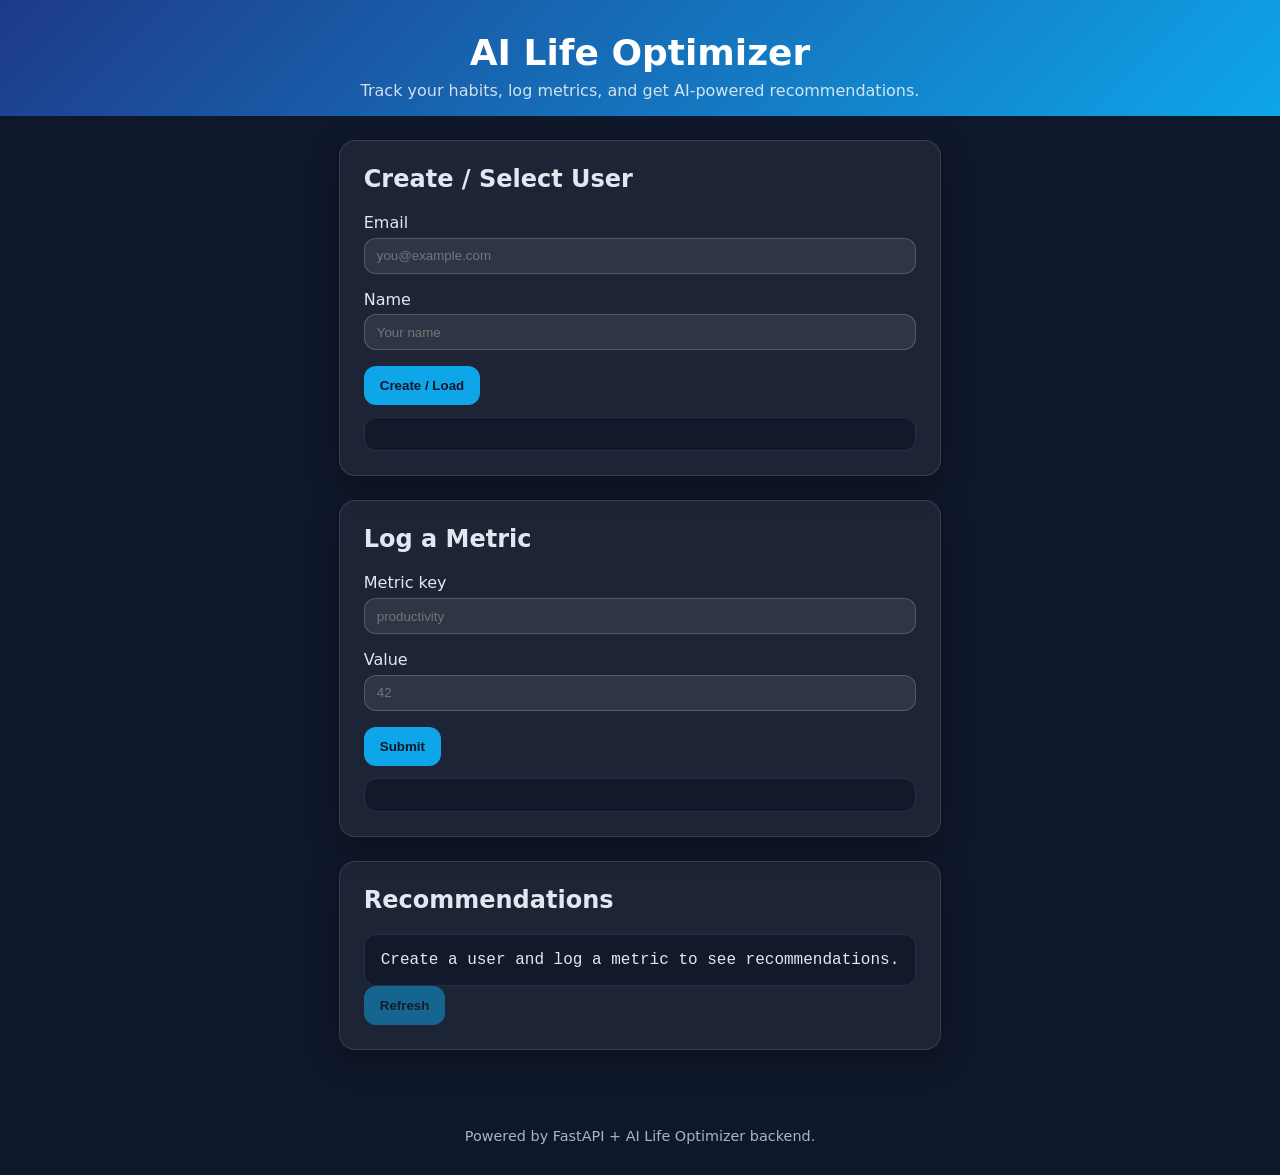
<file: AI Life optimizer/web/index.html>
<!DOCTYPE html>
<html lang="en">
  <head>
    <meta charset="UTF-8" />
    <meta name="viewport" content="width=device-width, initial-scale=1.0" />
    <title>AI Life Optimizer</title>
    <link rel="stylesheet" href="styles.css" />
  </head>
  <body>
    <header>
      <h1>AI Life Optimizer</h1>
      <p>Track your habits, log metrics, and get AI-powered recommendations.</p>
    </header>

    <main>
      <section class="card">
        <h2>Create / Select User</h2>
        <form id="userForm">
          <label>
            Email
            <input id="userEmail" type="email" placeholder="you@example.com" required />
          </label>
          <label>
            Name
            <input id="userName" type="text" placeholder="Your name" />
          </label>
          <button type="submit">Create / Load</button>
        </form>
        <div id="userInfo" class="details"></div>
      </section>

      <section class="card">
        <h2>Log a Metric</h2>
        <form id="metricForm" class="disabled">
          <label>
            Metric key
            <input id="metricKey" type="text" placeholder="productivity" required />
          </label>
          <label>
            Value
            <input id="metricValue" type="number" step="0.01" placeholder="42" required />
          </label>
          <button type="submit">Submit</button>
        </form>
        <div id="metricStatus" class="details"></div>
      </section>

      <section class="card">
        <h2>Recommendations</h2>
        <div id="recommendations" class="details">Create a user and log a metric to see recommendations.</div>
        <button id="refreshRecommendations" class="disabled">Refresh</button>
      </section>
    </main>

    <footer>
      <p>Powered by FastAPI + AI Life Optimizer backend.</p>
    </footer>

    <script src="app.js"></script>
  </body>
</html>
</file>
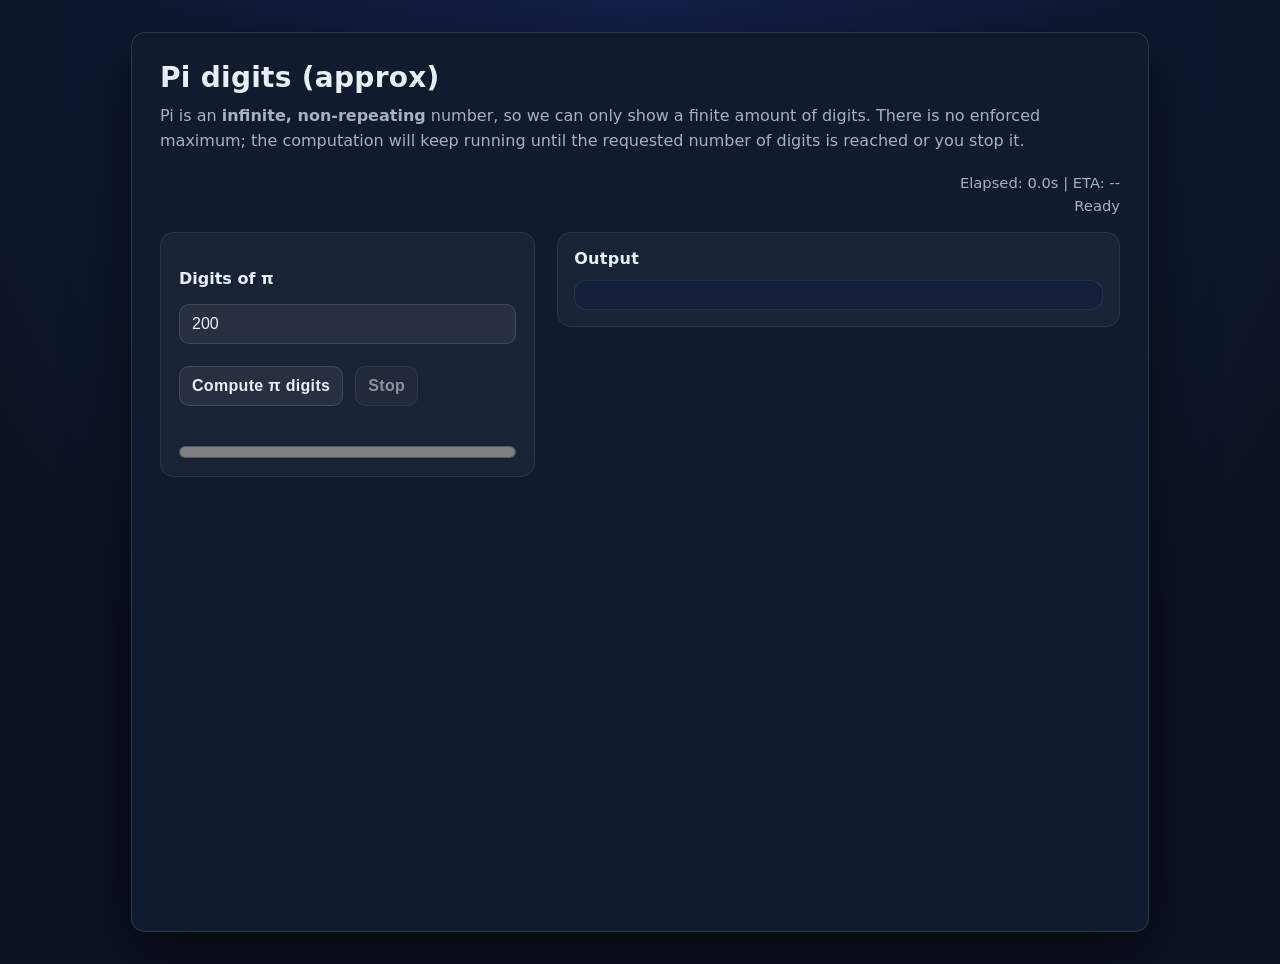
<file: pi_digits.html>
<!DOCTYPE html>
<html lang="en">
<head>
  <meta charset="UTF-8" />
  <meta name="viewport" content="width=device-width, initial-scale=1.0" />
  <title>Pi Digits Viewer</title>
  <style>
    :root {
      --bg: #0b1220;
      --card: #111b2d;
      --panel: #161f38;
      --text: #e8eef6;
      --muted: #a6b1c2;
      --accent: #52b0ff;
      --danger: #ff5c5c;
      --border: rgba(255, 255, 255, 0.12);
    }

    body {
      font-family: system-ui, -apple-system, BlinkMacSystemFont, "Segoe UI", sans-serif;
      background: radial-gradient(circle at top, #14204b 0%, var(--bg) 70%);
      color: var(--text);
      padding: 32px;
      display: flex;
      justify-content: center;
      min-height: 100vh;
      margin: 0;
    }

    .card {
      width: min(960px, 100%);
      background: var(--card);
      border: 1px solid var(--border);
      border-radius: 14px;
      box-shadow: 0 18px 60px rgba(0, 0, 0, 0.55);
      padding: 28px;
    }

    h1 {
      margin: 0;
      font-size: 1.75rem;
      letter-spacing: 0.01em;
    }

    p {
      margin-top: 10px;
      margin-bottom: 20px;
      line-height: 1.55;
      color: var(--muted);
    }

    label {
      display: block;
      margin: 18px 0 8px;
      font-weight: 600;
    }

    input,
    button {
      font-size: 1rem;
      padding: 10px 12px;
      border-radius: 10px;
      border: 1px solid var(--border);
      background: rgba(255, 255, 255, 0.06);
      color: var(--text);
      outline: none;
      transition: transform 120ms ease, box-shadow 120ms ease;
    }

    input:focus {
      border-color: rgba(82, 176, 255, 0.65);
      box-shadow: 0 0 0 3px rgba(82, 176, 255, 0.22);
    }

    button {
      cursor: pointer;
      font-weight: 600;
      letter-spacing: 0.02em;
      margin-top: 8px;
    }

    button:disabled {
      cursor: not-allowed;
      opacity: 0.55;
    }

    button:hover:not(:disabled) {
      transform: translateY(-1px);
      box-shadow: 0 8px 18px rgba(0, 0, 0, 0.35);
    }

    .card__main {
      display: grid;
      grid-template-columns: 1fr 1.5fr;
      gap: 22px;
      align-items: start;
      margin-top: 18px;
    }

    .controls {
      display: flex;
      flex-direction: column;
      gap: 14px;
      padding: 18px;
      border-radius: 14px;
      background: rgba(255, 255, 255, 0.04);
      border: 1px solid rgba(255, 255, 255, 0.08);
    }

    .controls .field {
      display: flex;
      flex-direction: column;
      gap: 8px;
    }

    .controls .actions {
      display: flex;
      gap: 12px;
      flex-wrap: wrap;
      align-items: center;
    }

    .status {
      display: flex;
      flex-direction: column;
      gap: 6px;
      align-items: flex-end;
      font-size: 0.95rem;
      color: var(--muted);
    }

    #progressBar {
      width: 100%;
      height: 12px;
      border-radius: 999px;
      border: 1px solid rgba(255, 255, 255, 0.18);
      background: rgba(255, 255, 255, 0.08);
      overflow: hidden;
    }

    #timer,
    #progress {
      font-size: 0.92rem;
      color: var(--muted);
    }

    .output {
      border-radius: 14px;
      border: 1px solid rgba(255, 255, 255, 0.08);
      background: rgba(255, 255, 255, 0.04);
      padding: 16px;
      display: flex;
      flex-direction: column;
      gap: 12px;
    }

    .output__header {
      font-weight: 600;
      color: var(--text);
      letter-spacing: 0.02em;
    }

    .output__content {
      flex: 1;
      padding: 14px;
      border-radius: 12px;
      border: 1px solid rgba(255, 255, 255, 0.08);
      background: rgba(20, 32, 60, 0.82);
      font-family: ui-monospace, SFMono-Regular, Menlo, Monaco, Consolas, "Liberation Mono", "Courier New", monospace;
      line-height: 1.35;
      max-height: 360px;
      overflow: auto;
      word-break: break-all;
      white-space: pre-wrap;
    }

    #warning {
      margin-top: 12px;
      color: var(--danger);
    }
  </style>
</head>
<body>
  <div class="card">
    <header class="card__header">
      <div>
        <h1>Pi digits (approx)</h1>
        <p>
          Pi is an <strong>infinite, non-repeating</strong> number, so we can only show a finite amount of digits.
          There is no enforced maximum; the computation will keep running until the requested number of digits is reached or you stop it.
        </p>
      </div>

      <div class="status">
        <div id="timer">Elapsed: 0.0s | ETA: --</div>
        <div id="progress">Ready</div>
      </div>
    </header>

    <main class="card__main">
      <section class="controls">
        <div class="field">
          <label for="digits">Digits of π</label>
          <input id="digits" type="number" value="200" min="1" />
        </div>

        <div class="actions">
          <button id="compute">Compute π digits</button>
          <button id="stop" disabled>Stop</button>
        </div>

        <div id="warning"></div>
        <progress id="progressBar" value="0" max="0"></progress>
      </section>

      <section class="output">
        <div class="output__header">Output</div>
        <div id="output" class="output__content"></div>
      </section>
    </main>
  </div>

  <script>
    const outputEl = document.getElementById("output");
    const warningEl = document.getElementById("warning");
    const progressEl = document.getElementById("progress");
    const timerEl = document.getElementById("timer");
    const progressBar = document.getElementById("progressBar");
    const computeBtn = document.getElementById("compute");
    const stopBtn = document.getElementById("stop");

    let worker;

    function startWorker(n) {
      if (typeof Worker === "undefined") {
        warningEl.textContent = "Web Workers are not supported in this browser.";
        return;
      }

      // Create a worker from an inline blob so the page works even when opened via file://
      const workerScript = `
        self.onmessage = (event) => {
          const { type, digits, chunk } = event.data;
          if (type === "start") {
            computePi(digits, chunk || 1000);
          }
        };

        function computePi(n, chunkSize) {
          let q = 1n;
          let r = 0n;
          let t = 1n;
          let k = 1n;
          let nDigit = 3n;
          let l = 3n;

          let produced = 0;
          let buffer = "";

          postMessage({ type: "started", digits: n });

          while (produced < n) {
            if (4n * q + r - t < nDigit * t) {
              buffer += nDigit.toString();

              const qNew = q * 10n;
              const rNew = 10n * (r - nDigit * t);
              const nNew = (10n * (3n * q + r)) / t - 10n * nDigit;

              q = qNew;
              r = rNew;
              nDigit = nNew;

              produced += 1;
            } else {
              const qNew = q * k;
              const rNew = (2n * q + r) * l;
              const tNew = t * l;
              const nNew = (q * (7n * k + 2n) + r * l) / (t * l);

              q = qNew;
              r = rNew;
              t = tNew;
              k += 1n;
              nDigit = nNew;
              l += 2n;
            }

            if (buffer.length >= chunkSize || produced >= n) {
              postMessage({ type: "chunk", digits: buffer, produced: Number(produced), total: Number(n) });
              buffer = "";
            }
          }

          postMessage({ type: "done" });
        }
      `;

      const blob = new Blob([workerScript], { type: "application/javascript" });
      const url = URL.createObjectURL(blob);
      worker = new Worker(url);

      worker.onerror = (event) => {
        warningEl.textContent = `Worker error: ${event.message}`;
        computeBtn.disabled = false;
        stopBtn.disabled = true;
      };

      worker.onmessageerror = (event) => {
        warningEl.textContent = "Worker message handling error.";
        computeBtn.disabled = false;
        stopBtn.disabled = true;
      };

      let hasWrittenFirst = false;

      let outputBuffer = "";
      let lastUpdate = 0;
      let startTime = 0;
      let lastProduced = 0;

      worker.onmessage = (event) => {
          const { type, digits, produced, total } = event.data;

          if (type === "started") {
            warningEl.textContent = "";
            outputEl.textContent = "";

            // Ensure progress bar max is a number.
            progressBar.max = Number(digits);
            progressBar.value = 0;
            progressEl.textContent = `Starting computation for ${digits} digits...`;
            timerEl.textContent = `Elapsed: 0.0s | ETA: calculating...`;
            computeBtn.disabled = true;
            stopBtn.disabled = false;
            hasWrittenFirst = false;
            outputBuffer = "";
            startTime = performance.now();
            lastProduced = 0;
            lastUpdate = performance.now();
            return;
          }

          if (type === "chunk") {
            const producedNum = Number(produced);
            const totalNum = total !== undefined ? Number(total) : progressBar.max;

            if (!hasWrittenFirst && digits.length > 0) {
              outputBuffer = `${digits[0]}.` + digits.slice(1);
              hasWrittenFirst = true;
            } else {
              outputBuffer += digits;
            }

            // Write output intermittently to keep UI responsive.
            const now = performance.now();
            if (now - lastUpdate > 50 || outputBuffer.length > 5000) {
              outputEl.textContent += outputBuffer;
              outputBuffer = "";
              lastUpdate = now;
            }

            // Update progress and ETA.
            // Ensure we use numbers for calculations (BigInt would throw).
            const elapsed = (now - startTime) / 1000;
            const rate = producedNum / Math.max(elapsed, 0.001);
            const remaining = Math.max(0, totalNum - producedNum);
            const eta = rate > 0 ? (remaining / rate) : 0;

            progressBar.max = totalNum;
            progressBar.value = producedNum;
            progressEl.textContent = `Computed ${producedNum} / ${totalNum} digits (${(producedNum / totalNum * 100).toFixed(1)}%)`;

          return;
        }

        if (type === "done") {
          // Flush any buffered digits that haven't been written yet.
          if (outputBuffer.length) {
            outputEl.textContent += outputBuffer;
            outputBuffer = "";
          }
          const elapsed = (performance.now() - startTime) / 1000;
          timerEl.textContent = `Elapsed: ${elapsed.toFixed(1)}s | ETA: 0.0s`;
          progressEl.textContent = "Done!";
          computeBtn.disabled = false;
          stopBtn.disabled = true;
          worker.terminate();
          worker = null;
          URL.revokeObjectURL(url);
          return;
        }
      };

      // Increase chunk size for faster generation. This controls how often the worker
      // sends updates back to the main thread.
      worker.postMessage({ type: "start", digits: n, chunk: 200000 });
    }

    computeBtn.addEventListener("click", () => {
      const n = Number(document.getElementById("digits").value);
      if (!Number.isInteger(n) || n < 1) {
        warningEl.textContent = "Please enter a positive integer.";
        return;
      }

      warningEl.textContent = "";
      outputEl.textContent = "";
      progressEl.textContent = "";

      startWorker(n);
    });

    stopBtn.addEventListener("click", () => {
      if (worker) {
        worker.terminate();
        worker = null;
        progressEl.textContent = "Stopped.";
        computeBtn.disabled = false;
        stopBtn.disabled = true;
      }
    });
  </script>
</body>
</html>
</file>
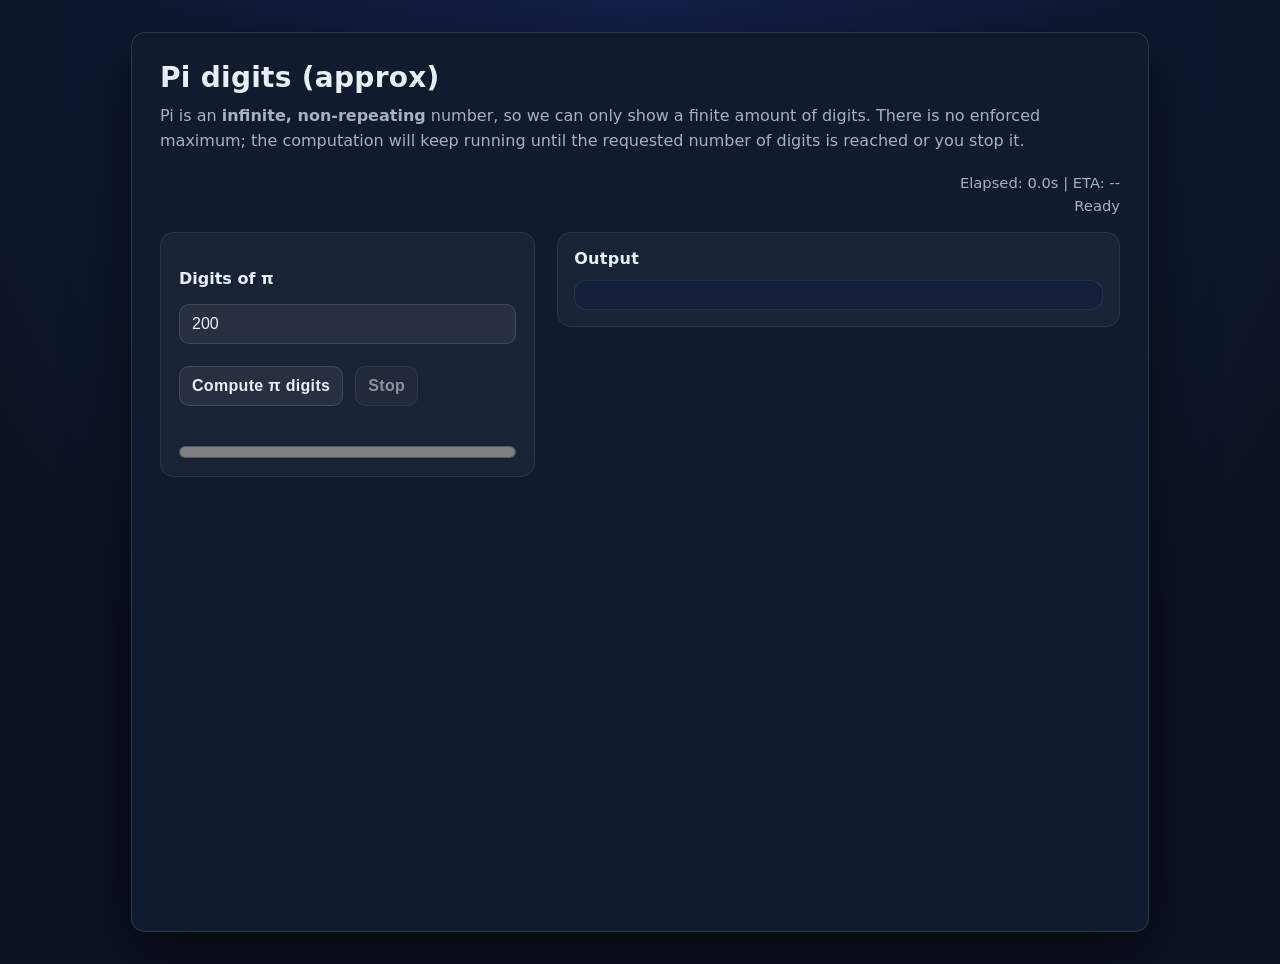
<file: pi_digits/pi_digits.html>
<!DOCTYPE html>
<html lang="en">
<head>
  <meta charset="UTF-8" />
  <meta name="viewport" content="width=device-width, initial-scale=1.0" />
  <title>Pi Digits Viewer</title>
  <style>
    :root {
      --bg: #0b1220;
      --card: #111b2d;
      --panel: #161f38;
      --text: #e8eef6;
      --muted: #a6b1c2;
      --accent: #52b0ff;
      --danger: #ff5c5c;
      --border: rgba(255, 255, 255, 0.12);
    }

    body {
      font-family: system-ui, -apple-system, BlinkMacSystemFont, "Segoe UI", sans-serif;
      background: radial-gradient(circle at top, #14204b 0%, var(--bg) 70%);
      color: var(--text);
      padding: 32px;
      display: flex;
      justify-content: center;
      min-height: 100vh;
      margin: 0;
    }

    .card {
      width: min(960px, 100%);
      background: var(--card);
      border: 1px solid var(--border);
      border-radius: 14px;
      box-shadow: 0 18px 60px rgba(0, 0, 0, 0.55);
      padding: 28px;
    }

    h1 {
      margin: 0;
      font-size: 1.75rem;
      letter-spacing: 0.01em;
    }

    p {
      margin-top: 10px;
      margin-bottom: 20px;
      line-height: 1.55;
      color: var(--muted);
    }

    label {
      display: block;
      margin: 18px 0 8px;
      font-weight: 600;
    }

    input,
    button {
      font-size: 1rem;
      padding: 10px 12px;
      border-radius: 10px;
      border: 1px solid var(--border);
      background: rgba(255, 255, 255, 0.06);
      color: var(--text);
      outline: none;
      transition: transform 120ms ease, box-shadow 120ms ease;
    }

    input:focus {
      border-color: rgba(82, 176, 255, 0.65);
      box-shadow: 0 0 0 3px rgba(82, 176, 255, 0.22);
    }

    button {
      cursor: pointer;
      font-weight: 600;
      letter-spacing: 0.02em;
      margin-top: 8px;
    }

    button:disabled {
      cursor: not-allowed;
      opacity: 0.55;
    }

    button:hover:not(:disabled) {
      transform: translateY(-1px);
      box-shadow: 0 8px 18px rgba(0, 0, 0, 0.35);
    }

    .card__main {
      display: grid;
      grid-template-columns: 1fr 1.5fr;
      gap: 22px;
      align-items: start;
      margin-top: 18px;
    }

    .controls {
      display: flex;
      flex-direction: column;
      gap: 14px;
      padding: 18px;
      border-radius: 14px;
      background: rgba(255, 255, 255, 0.04);
      border: 1px solid rgba(255, 255, 255, 0.08);
    }

    .controls .field {
      display: flex;
      flex-direction: column;
      gap: 8px;
    }

    .controls .actions {
      display: flex;
      gap: 12px;
      flex-wrap: wrap;
      align-items: center;
    }

    .status {
      display: flex;
      flex-direction: column;
      gap: 6px;
      align-items: flex-end;
      font-size: 0.95rem;
      color: var(--muted);
    }

    #progressBar {
      width: 100%;
      height: 12px;
      border-radius: 999px;
      border: 1px solid rgba(255, 255, 255, 0.18);
      background: rgba(255, 255, 255, 0.08);
      overflow: hidden;
    }

    #timer,
    #progress {
      font-size: 0.92rem;
      color: var(--muted);
    }

    .output {
      border-radius: 14px;
      border: 1px solid rgba(255, 255, 255, 0.08);
      background: rgba(255, 255, 255, 0.04);
      padding: 16px;
      display: flex;
      flex-direction: column;
      gap: 12px;
    }

    .output__header {
      font-weight: 600;
      color: var(--text);
      letter-spacing: 0.02em;
    }

    .output__content {
      flex: 1;
      padding: 14px;
      border-radius: 12px;
      border: 1px solid rgba(255, 255, 255, 0.08);
      background: rgba(20, 32, 60, 0.82);
      font-family: ui-monospace, SFMono-Regular, Menlo, Monaco, Consolas, "Liberation Mono", "Courier New", monospace;
      line-height: 1.35;
      max-height: 360px;
      overflow: auto;
      word-break: break-all;
      white-space: pre-wrap;
    }

    #warning {
      margin-top: 12px;
      color: var(--danger);
    }
  </style>
</head>
<body>
  <div class="card">
    <header class="card__header">
      <div>
        <h1>Pi digits (approx)</h1>
        <p>
          Pi is an <strong>infinite, non-repeating</strong> number, so we can only show a finite amount of digits.
          There is no enforced maximum; the computation will keep running until the requested number of digits is reached or you stop it.
        </p>
      </div>

      <div class="status">
        <div id="timer">Elapsed: 0.0s | ETA: --</div>
        <div id="progress">Ready</div>
      </div>
    </header>

    <main class="card__main">
      <section class="controls">
        <div class="field">
          <label for="digits">Digits of π</label>
          <input id="digits" type="number" value="200" min="1" />
        </div>

        <div class="actions">
          <button id="compute">Compute π digits</button>
          <button id="stop" disabled>Stop</button>
        </div>

        <div id="warning"></div>
        <progress id="progressBar" value="0" max="0"></progress>
      </section>

      <section class="output">
        <div class="output__header">Output</div>
        <div id="output" class="output__content"></div>
      </section>
    </main>
  </div>

  <script>
    const outputEl = document.getElementById("output");
    const warningEl = document.getElementById("warning");
    const progressEl = document.getElementById("progress");
    const timerEl = document.getElementById("timer");
    const progressBar = document.getElementById("progressBar");
    const computeBtn = document.getElementById("compute");
    const stopBtn = document.getElementById("stop");

    let worker;

    function startWorker(n) {
      if (typeof Worker === "undefined") {
        warningEl.textContent = "Web Workers are not supported in this browser.";
        return;
      }

      // Create a worker from an inline blob so the page works even when opened via file://
      const workerScript = `
        self.onmessage = (event) => {
          const { type, digits, chunk } = event.data;
          if (type === "start") {
            computePi(digits, chunk || 1000);
          }
        };

        function computePi(n, chunkSize) {
          let q = 1n;
          let r = 0n;
          let t = 1n;
          let k = 1n;
          let nDigit = 3n;
          let l = 3n;

          let produced = 0;
          let buffer = "";

          postMessage({ type: "started", digits: n });

          while (produced < n) {
            if (4n * q + r - t < nDigit * t) {
              buffer += nDigit.toString();

              const qNew = q * 10n;
              const rNew = 10n * (r - nDigit * t);
              const nNew = (10n * (3n * q + r)) / t - 10n * nDigit;

              q = qNew;
              r = rNew;
              nDigit = nNew;

              produced += 1;
            } else {
              const qNew = q * k;
              const rNew = (2n * q + r) * l;
              const tNew = t * l;
              const nNew = (q * (7n * k + 2n) + r * l) / (t * l);

              q = qNew;
              r = rNew;
              t = tNew;
              k += 1n;
              nDigit = nNew;
              l += 2n;
            }

            if (buffer.length >= chunkSize || produced >= n) {
              postMessage({ type: "chunk", digits: buffer, produced: Number(produced), total: Number(n) });
              buffer = "";
            }
          }

          postMessage({ type: "done" });
        }
      `;

      const blob = new Blob([workerScript], { type: "application/javascript" });
      const url = URL.createObjectURL(blob);
      worker = new Worker(url);

      worker.onerror = (event) => {
        warningEl.textContent = `Worker error: ${event.message}`;
        computeBtn.disabled = false;
        stopBtn.disabled = true;
      };

      worker.onmessageerror = (event) => {
        warningEl.textContent = "Worker message handling error.";
        computeBtn.disabled = false;
        stopBtn.disabled = true;
      };

      let hasWrittenFirst = false;

      let outputBuffer = "";
      let lastUpdate = 0;
      let startTime = 0;
      let lastProduced = 0;
      let avgRate = null;

      worker.onmessage = (event) => {
          const { type, digits, produced, total } = event.data;

          if (type === "started") {
            warningEl.textContent = "";
            outputEl.textContent = "";

            // Ensure progress bar max is a number.
            progressBar.max = Number(digits);
            progressBar.value = 0;
            progressEl.textContent = `Starting computation for ${digits} digits...`;
            timerEl.textContent = `Elapsed: 0.0s | ETA: calculating...`;
            computeBtn.disabled = true;
            stopBtn.disabled = false;
            hasWrittenFirst = false;
            outputBuffer = "";
            startTime = performance.now();
            lastProduced = 0;
            lastUpdate = performance.now();
            return;
          }

          if (type === "progress") {
            const producedNum = Number(produced);
            const totalNum = Number(total);

            // Smooth ETA using the same rate tracker as digit output.
            const now = performance.now();
            const deltaProduced = producedNum - lastProduced;
            const deltaTime = (now - lastUpdate) / 1000;
            const instantRate = deltaProduced / Math.max(deltaTime, 0.001);
            avgRate = avgRate === null ? instantRate : avgRate * 0.80 + instantRate * 0.20;
            lastProduced = producedNum;
            lastUpdate = now;

            const elapsed = (now - startTime) / 1000;
            const remaining = Math.max(0, totalNum - producedNum);
            const eta = avgRate > 0 ? remaining / avgRate : 0;

            progressBar.max = totalNum;
            progressBar.value = producedNum;
            progressEl.textContent = `Computed ${producedNum} / ${totalNum} digits (${(producedNum / totalNum * 100).toFixed(1)}%)`;
            timerEl.textContent = `Elapsed: ${elapsed.toFixed(1)}s | ETA: ${eta.toFixed(1)}s`;
            return;
          }

          if (type === "chunk") {
            const producedNum = Number(produced);
            const totalNum = total !== undefined ? Number(total) : progressBar.max;

            if (!hasWrittenFirst && digits.length > 0) {
              outputBuffer = `${digits[0]}.` + digits.slice(1);
              hasWrittenFirst = true;
            } else {
              outputBuffer += digits;
            }

            // Write output intermittently to keep UI responsive.
            const now = performance.now();
            const shouldFlush = now - lastUpdate > 50 || outputBuffer.length > 5000;
            if (shouldFlush) {
              outputEl.appendChild(document.createTextNode(outputBuffer));
              outputBuffer = "";

              // Update ETA using a smoothed rate based on recent progress.
              const deltaProduced = producedNum - lastProduced;
              const deltaTime = (now - lastUpdate) / 1000;
              const instantRate = deltaProduced / Math.max(deltaTime, 0.001);
              avgRate = avgRate === null ? instantRate : avgRate * 0.80 + instantRate * 0.20;
              lastProduced = producedNum;
              lastUpdate = now;
            }

            // Update progress bar and status.
            const elapsed = (now - startTime) / 1000;
            const remaining = Math.max(0, totalNum - producedNum);
            const eta = avgRate > 0 ? remaining / avgRate : 0;

            progressBar.max = totalNum;
            progressBar.value = producedNum;
            progressEl.textContent = `Computed ${producedNum} / ${totalNum} digits (${(producedNum / totalNum * 100).toFixed(1)}%)`;
            timerEl.textContent = `Elapsed: ${elapsed.toFixed(1)}s | ETA: ${eta.toFixed(1)}s`;
            return;
          }

          if (type === "done") {
            // Flush any buffered digits that haven't been written yet.
            if (outputBuffer.length) {
              outputEl.textContent += outputBuffer;
              outputBuffer = "";
            }
            const elapsed = (performance.now() - startTime) / 1000;
            timerEl.textContent = `Elapsed: ${elapsed.toFixed(1)}s | ETA: 0.0s`;
            progressEl.textContent = "Done!";
            computeBtn.disabled = false;
            stopBtn.disabled = true;
            worker.terminate();
            worker = null;
            URL.revokeObjectURL(url);
            return;
          }
      };

      // Tune chunk size for speed: larger chunks reduce message overhead.
      // For small counts the worker will still finish quickly.
      const chunkSize = Math.max(10000, Math.min(500000, Math.floor(n / 20)));
      worker.postMessage({ type: "start", digits: n, chunk: chunkSize });
    }

    computeBtn.addEventListener("click", () => {
      const n = Number(document.getElementById("digits").value);
      if (!Number.isInteger(n) || n < 1) {
        warningEl.textContent = "Please enter a positive integer.";
        return;
      }

      warningEl.textContent = "";
      outputEl.textContent = "";
      progressEl.textContent = "";

      startWorker(n);
    });

    stopBtn.addEventListener("click", () => {
      if (worker) {
        worker.terminate();
        worker = null;
        progressEl.textContent = "Stopped.";
        computeBtn.disabled = false;
        stopBtn.disabled = true;
      }
    });
  </script>
</body>
</html>
</file>
<file: AI Life optimizer/web/styles.css>
* {
  box-sizing: border-box;
}

body {
  margin: 0;
  font-family: system-ui, -apple-system, BlinkMacSystemFont, "Segoe UI", sans-serif;
  background: #0f172a;
  color: #e2e8f0;
  min-height: 100vh;
  display: flex;
  flex-direction: column;
}

header {
  padding: 2rem 1.5rem 1rem;
  background: linear-gradient(135deg, #1e3a8a 0%, #0ea5e9 100%);
  color: #fff;
  text-align: center;
}

header h1 {
  margin: 0;
  font-size: 2.25rem;
}

header p {
  margin: 0.5rem 0 0;
  opacity: 0.8;
}

main {
  flex: 1;
  padding: 1.5rem;
  max-width: 900px;
  margin: 0 auto;
}

.card {
  background: rgba(255, 255, 255, 0.06);
  border: 1px solid rgba(148, 163, 184, 0.2);
  border-radius: 1rem;
  padding: 1.5rem;
  margin-bottom: 1.5rem;
  box-shadow: 0 10px 30px rgba(0, 0, 0, 0.25);
}

.card h2 {
  margin-top: 0;
}

label {
  display: grid;
  gap: 0.35rem;
  margin-bottom: 1rem;
}

input[type="text"],
input[type="email"],
input[type="number"] {
  width: 100%;
  padding: 0.6rem 0.75rem;
  border-radius: 0.75rem;
  border: 1px solid rgba(148, 163, 184, 0.35);
  background: rgba(255, 255, 255, 0.08);
  color: #f8fafc;
}

button {
  padding: 0.75rem 1rem;
  border-radius: 0.75rem;
  border: none;
  background: #0ea5e9;
  color: #0f172a;
  font-weight: 600;
  cursor: pointer;
  transition: transform 0.15s ease, filter 0.15s ease;
}

button:hover:not(.disabled) {
  transform: translateY(-1px);
  filter: brightness(1.07);
}

button.disabled {
  opacity: 0.5;
  cursor: not-allowed;
}

.details {
  margin-top: 0.75rem;
  white-space: pre-wrap;
  font-family: ui-monospace, SFMono-Regular, Menlo, Monaco, Consolas, "Liberation Mono", "Courier New", monospace;
  background: rgba(15, 23, 42, 0.8);
  padding: 1rem;
  border-radius: 0.75rem;
  border: 1px solid rgba(148, 163, 184, 0.16);
}

footer {
  padding: 1rem;
  text-align: center;
  font-size: 0.9rem;
  opacity: 0.75;
}
</file>
